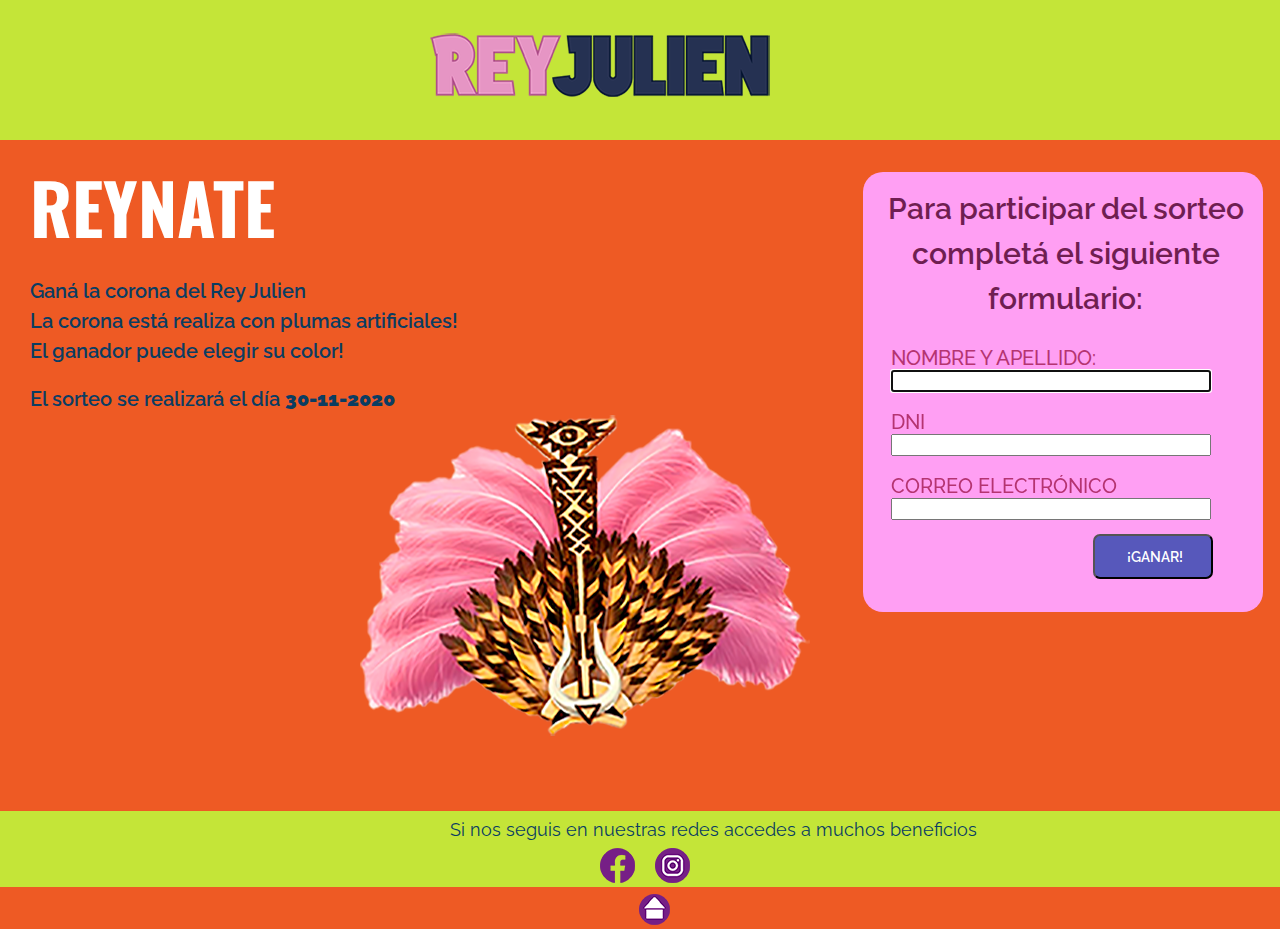
<file: index.html>
<!DOCTYPE html>
<html>
<head>
	<title>Landing Rey Julien</title>
	<meta charset="utf-8">
	<meta name="viewport" content="widht=device-widht, initial-scale=1.0">
	<link rel="stylesheet" type="text/css" href="css/estilo.css">
</head>


<body class="gridcontainer">

	<header class="cabeceralogo">

	
		<div id="logo2"> <img src="img/logo2.png"> </div>

		
	</header>

<nav class="texto">
	<h2>REYNATE</h2>
	<br>
	<P> Ganá la corona del Rey Julien <br>

		La corona está realiza con plumas 
		artificiales! <br>
		El ganador puede elegir su color! 
	</P>
	<br>
	<p>El sorteo se realizará el día <b>30-11-2020</b></p>
	
	<div id="corona2"> <img src="img/corona2.png"></div>
</nav>


<aside class="imagen">
		
	<div id="corona"> <img src="img/corona.png"></div>
	
	

</aside>



<article class="formulario">

<div>
	
	<form method="post" action="mailto:guadalupe.laspina@yahoo.com"><p>Para participar del sorteo completá el siguiente formulario:</p>

	<label>NOMBRE Y APELLIDO:</label>
	<br>
	<input type="text" name="Nombre" class="cajatexto" autofocus required>
	<br><br>

	<label>DNI</label>
	<br>
	<input type="text" name="Nombre" class="cajatexto" autofocus required>
	<br><br>

	<label>CORREO ELECTRÓNICO</label>
	<br>
	<input type="email" name="Nombre" class="cajatexto" autofocus required>
	<br>


	<input type="submit" name="enviar" value=" ¡GANAR!" class="enviar">

	</form>

</div>


	
</article>



<footer class="footer"> <p>Si nos seguis en nuestras redes accedes a muchos beneficios</p> 

	<div id="fbweb"> <img src="img/fbweb.png"></div>

	<div id="igweb"> <img src="img/igweb.png"></div>

	<div id="microsmart"><a href="indexmicro.html" target="_blank"><img src="img/microsmart.png"></a></div>

	<div id="fbsmart"> <img src="img/fbsmart.png"></div>

	<div id="igsmart"> <img src="img/igsmart.png"></div>

	
</footer>

</body>




</html>
</file>
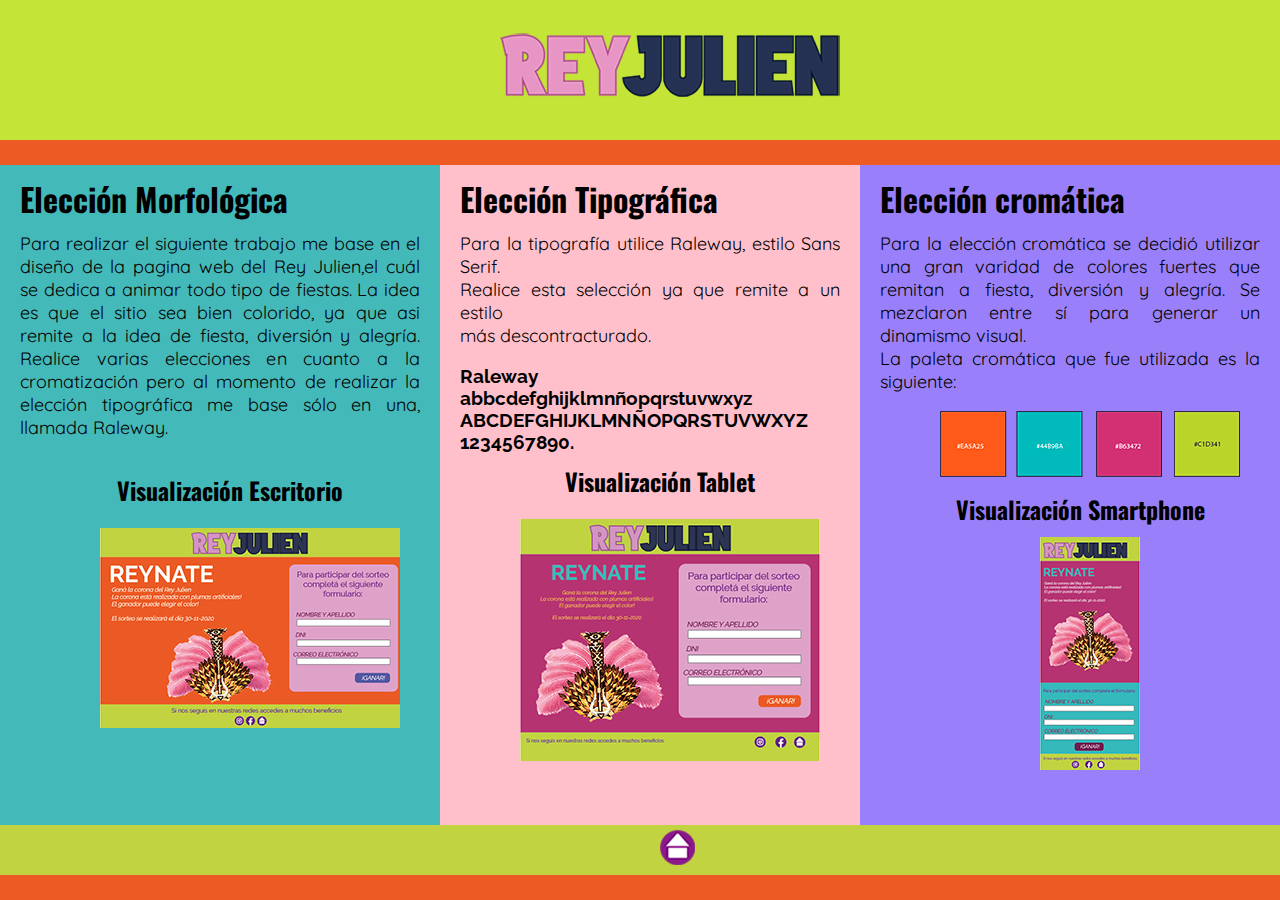
<file: indexmicro.html>
<!DOCTYPE html>
<html>
<head>
	<title>Micrositio Landing</title>
	<meta charset="utf-8">
	<meta name="viewport" content="widht=device-widht,initial-scale=1.0">
	<link rel="stylesheet" type="text/css" href="css/estilomicro.css">
</head>

<body class="gridcontainer">


<!---------------------cabecera logo----------------------------->	
<header class="logo">

		<div id="logo2"> <img src="img/logo2.png"></div>
		
	</header>

<!-------------- eleccion morfologica - web------------------->	

	<nav class="morfologia">

		<h1>Elección Morfológica</h1>

		<p>Para realizar el siguiente trabajo me base en el diseño
		 de la pagina web del Rey Julien,el cuál se dedica a animar 
		 todo tipo de fiestas. La idea es que el sitio sea bien colorido,
		 ya que asi remite a la idea de fiesta, diversión y alegría. 
		Realice varias elecciones en cuanto a la cromatización pero al momento de realizar 
		la elección tipográfica me base sólo en 
		una, llamada Raleway.<br>
		<br>
			
		<h2>Visualización Escritorio</h2>

		<div id="fotoweb"> <img src="img/fotoweb.jpg"></div>

	</nav>



<!-------------- eleccion tipográfica - tablet --------------->		
<aside class="tipografia">

		<h1>Elección Tipográfica</h1>

		<p>Para la tipografía utilice Raleway, estilo Sans Serif. <br>
		Realice esta selección ya que remite a un estilo <br> 
		más descontracturado.<br></p>
		<br>

		<h3>Raleway <br>
		abbcdefghijklmnñopqrstuvwxyz <br>
		ABCDEFGHIJKLMNÑOPQRSTUVWXYZ <br>
		1234567890.
		</h3> 
		

		<h2>Visualización Tablet</h2>

		<div id="fototablet"> <img src="img/fototablet.jpg"></div>
	
	</aside>

<!-------------- eleccion cromática - smarth --------------->
		<article class="cromatica">

			<h1>Elección cromática</h1>

			<p>Para la elección cromática se decidió utilizar una gran varidad de colores fuertes que remitan a fiesta, diversión y alegría. Se mezclaron entre sí para generar un dinamismo visual. <br>
			La paleta cromática que fue utilizada es la siguiente:</p>
			<br>

			<div id="fotocroma"> <img src="img/cromaticidad.png"></div>

			<h2> Visualización Smartphone</h2>

			<div id="fotosmart"> <img src="img/fotosmart.jpg"></div>
			
		</article>

<!-------------- footer --------------->

<footer class="footer">  

	<div id="microweb"> 

		<a href="index.html" target="_blank"> <img src="img/microweb.png"></a>

	</div>

</footer>

















</body>
</html>
</file>
<file: css/estilo.css>
@import url('https://fonts.googleapis.com/css?family=Raleway:500i&display=swap');
@import url('https://fonts.googleapis.com/css2?family=Oswald:wght@500&display=swap');
*{
	box-sizing: border-box;
	margin: 0;
	padding: 0;
}


html{
	height: 100%;
}

body{
	min-height: 100%
}

.cabeceralogo{
	grid-area: cabeceralogo;
}


.texto{
	grid-area: texto;
	background-color: green;
}


.imagen{
	grid-area: imagen;
	
}

.formulario{
	grid-area: formulario;

}

.footer{
	grid-area: footer;
}





 /*Smartphones*/
@media (min-width: 0px) and (max-width:600px) {
.gridcontainer{
display: grid;
background-color: #C4E538;
grid-template-areas: 
"cabeceralogo" 
"texto" 
"imagen" 
"formulario" 
"footer" 

}

.cabeceralogo{
	width: 100%;
	background-color: #C4E538;

}

#logo2{
	margin-top: 7px;
	padding-left: 15px;

}



.texto{
	width: 100%;
	margin: 0;
	height: 200px;
	background-color: #B53471;
}



h2{
	text-align: left;
	margin-left: 15px;
	font-family: 'Oswald';
	font-size: 50px;
	color:#12CBC4;
}

h2:hover{
	color: #FFC312;
}
.imagen{
	width: 100%;
	background-color: #B53471;
	margin:0;
}

p{
	text-align: left;
	font-family: 'Raleway';
	font-size: 20px;
	color: #ffffff;
	line-height: 1.5;
	margin-left: 15px;
}



#corona{
	margin-left: 50px;
	
}

#corona2{
	visibility: hidden;
	display: none:;
}




.formulario{
	width: 100%;
	margin: 0;
	background-color: #B53471;
}

form{
	width: 600px;
	margin-top: 15px;
	background-color: #12CBC4;

}

form p{
	padding-top: 30px;
	margin-bottom: 20px;
	text-align: center;
	font-family: 'Raleway';
	font-weight: 600;
	font-size: 20px;
	color: #6F1E51;

}

.enviar{
	margin-top: 20px;
	margin-bottom: 30px;
	margin-left: 145px;
	width: 200px;
	height: 60px;
	background-color: #6F1E51;
	color: pink;
	font-size: 20px;
	border-radius: 7px;
	font-family: 'Raleway';
	font-weight: 600;
	transition: all 0.3s ease;

}

.enviar:hover{
	background-color: #EE5A24;
	color:#ffffff;
	box-shadow: inset 0 0 0 25px · #EE5A24;
	border-radius: 50%;
}


label{
	padding-left: 43px;
	font-size: 15px;
	font-family: 'Raleway';
	font-weight: 500;
	color: #1B1464;
}

.cajatexto{
	width: 80%;
	margin-left: 43px;
	height: 30px;
}


.footer{
	width: 100%;
	margin: 0;
	background-color:#C4E538;
	height: 80px;
}

footer p{
	margin-top: 10px;
	font-family: 'Raleway';
	font-size: 18px;
	font-weight:400;
	color: #6F1E51
}

#microsmart{
	float: left;
	margin-left: 250px;
	margin-top: 5px;
	
}
#fbsmart{
	float: left;
	margin-left: 30px;
	margin-top: 5px;
}

#igsmart{
	float: left;
	margin-left: 25px;
	margin-top: 5px;
}



#logoweb{
	visibility: hidden;
	display: none;
}

#fbweb {
	visibility: hidden;
	display: none;
}

#igweb {
	visibility: hidden;
	display: none;
}



}






/*tablet-----------------------------------------------*/
@media (min-width: 601px) and (max-width: 1000px)
{.gridcontainer {
	background-color:#C4E538;
	display: grid;
	grid-template-columns: ;
	grid-template-rows: repeat(2, auto);
	grid-template-areas: "cabeceralogo	cabeceralogo"
						  "texto	formulario"
						  "footer	footer";}

.cabeceralogo{
	width: 100%;
	height: 140px;
	margin:0;
	background-color: #C4E538;
}


#logo2{
	margin-top: 27px;
	margin-left: 350px;


}

.texto{
	background-color: #B53471;
	width: 100%;
	width: 620px;
	margin: 0;
}

#corona{
	display: none;
}





h2{
	margin-top: 15px;
	text-align: center;
	font-family: 'Oswald';
	font-size:65px;
	color: #9980FA;
	transition: all 0.3s ease;
}

h2:hover{
	box-shadow: inset 0 0 0 25px · #ffffff;
	color: #ffffff;
}

p{
	text-align:  center;
	
	font-family: 'Raleway';
	font-weight: 500;
	font-size: 18px;
	color:#FFC312 ;
	line-height: 1.5;
	
}

p:hover{
	color: #00d2d3;
}
#corona2{
	margin-left: 165px;
	margin-top: 5px;
}

.formulario{
	margin-bottom: 5px;
	width: 100%;
	margin:0;
	margin-right: 12px;
	background-color: #B53471;
	padding-top: 18px;
}

form{
	margin-left: 15px;
	padding-bottom: 10px;
	margin-top: 10px;
	width: 350px;
	height: 450px;
	border-radius: 20px;
	background-color: #ff9ff3;
}

form p{
	padding-top: 14px;
    margin-left: 10px;
 	font-family: Raleway;
    font-weight: 600;
    font-size: 20px;
    color: #5f27cd;
    line-height: 1.5;
    margin-bottom: 30px;
    
}

form p:hover{
	color:#ffffff;
}

 .enviar {
  	margin-top: 50px;
  	margin-left: 185px;
    width: 120px;
    height: 45px;
    background-color: #EE5A24;
    color:  #6F1E51;
    font-size: 18px;
    border-radius: 7px;
    font-family: Raleway;
    font-weight: 600 ;
    letter-spacing: 150;
    transition: all 0.3s ease;
    
}

.enviar:hover{
	background-color: #9980FA;
	color:#ffffff;
	box-shadow: inset 0 0 0 25px · #EE5A24;
	border-radius: 50%;
	font-size: 22px;

}

label {
	padding-left: 28px;
    font-size: 20px;
    font-family: Raleway;
    font-weight: 500;
    color:#B53471;
}

.cajatexto{
	width: 80%;
	margin-left: 28px;
	height: 22px;

}

.footer{
	padding-bottom: 10px;
	width: 100%;
	margin:0;
	background-color: #C4E538;
	height: 80px;
}

footer p {
	margin-left: 10px;
	font-family: 'Raleway'
	font-size: 10px;
	color: #6F1E51;
	padding-top: 15px;
	float: left;
}

footer p:hover{
	color: #2e86de;
}

#fbsmart {
	
	display: none;
}

#igsmart {
	
	display: none;
}

#microsmart {
	margin-right: 30px; 
	margin-top: 20px;
	float: right;
	
}



#fbweb{
	margin-right: 15px;
	margin-top:  20px;
	float: right;

}

#igweb{
	margin-right: 30px;
	margin-top: 20px;
	float: right;
}	

#microweb{
	display: none;
	
}

}


/*COMPUTADORA-----------------------------------------------*/

@media (min-width: 1001px) and (max-width: 1920px) {

	.gridcontainer {
    background-color: #EE5A24; 
    display: grid; 
	grid-template-columns: ;
	grid-template-rows: repeat(3, auto);
	grid-template-areas: "cabeceralogo	cabeceralogo 	cabeceralogo " 	
						 "texto     	texto    		formulario" 
						 "imagen    	imagen   		formulario"
						 "footer    	footer   		footer"; }


.cabeceralogo{
	height: 140px;
	width: 100%;
	background-color: #C4E538;
	margin: 0;
}

 #logo2 {
  	margin-top: 27px;
	margin-left: 430px;

 }



.texto {
	margin-top: 0px;
	width: 100%;
	height: 230px;
	background-color: #EE5A24;
	
}

p {
   	margin-left: 30px;
    font-family: Raleway;
    font-weight: 600;
    font-size: 20px;
    color: #0a3d62;
    line-height: 1.5;
   
}

p:hover{
	color: #ffffff;
}


h2 {
     margin-top: 0px;
     margin-left:30px;
	font-family: Oswald;
    font-size: 70px;
    color: #ffffff;
}

h2:hover {
	color: #12CBC4;
}


.imagen {
	width: 100%;
	height: 400px;
	margin: 0;

}

.formulario {
	width: 100%;
	margin: 0;
	background-color: #EE5A24;
}

form {
	padding-bottom: 10px;
    margin-top: 18px;
    margin-left: 20px;
    width:400px;
    height: 440px;
   	border-radius: 20px;
   	background-color:#ff9ff3 ;
}

form p {
	text-align: center;
    padding-top: 14px;
    padding-bottom: 25px;
    margin-left: 5px;
 	font-family: Raleway;
    font-weight: 600;
    font-size: 30px;
    color: black;
    line-height: 1.5;
    color: #6F1E51;
}

  .enviar {
  	margin-top: 14px;
  	margin-left: 230px;
    width: 120px;
    height: 45px;
    background-color: #5758BB;
    color: #ffffff;
    font-size: 0.900em;
    border-radius: 7px;
    font-family: Raleway;
    font-weight: 600 ;
    letter-spacing: 150;
    transition: all 0.8s ease;
    
}

.enviar:hover{

	background-color: #b8e994;
	font-size: 20px;
	color:#b71540;
	box-shadow: inset 0 0 0 25px · #EE5A24;
	border-radius: 50%;
}



label {
	padding-left: 28px;
    font-size: 20px;
    font-family: Raleway;
    font-weight: 500;
    color:#B53471;}


.cajatexto {
width: 80%;
margin-left: 28px;
height: 22px;}


footer {
margin-top: 15px;
width: 100%;
height:76px;
margin: 0;
background-color: #C4E538;
}

.footer p {
	margin-top: 5px;
	margin-left: 450px;
    font-family: Raleway;
	font-size: 18px;
	font-weight: 400; 

}



#fbsmart {
	display: none;;
	}

#igsmart {
	display: none;;
	
}


#corona {
	margin-top:5px;
	margin-left: 360px;;
	
}


#corona2 {
	margin-top:25px;
	margin-left:450px;
	display: none;;		
}



#fbweb {
	margin-top: 5px;
	float: left;
	margin-left: 600px;
}

#igweb {
	margin-top: 5px;
	float: left;
	margin-left: 20px;
}

#microsmart {
	
	margin-right: 610px; 
	margin-top: 7px;	
	float: right;
}



}
</file>
<file: css/estilomicro.css>
@import url('https://fonts.googleapis.com/css?family=Raleway:500i&display=swap');
@import url('https://fonts.googleapis.com/css2?family=Oswald:wght@500&display=swap');
@import url('https://fonts.googleapis.com/css2?family=Quicksand&display=swap');

*{
	box-sizing: border-box;
	margin:0;
	padding: 0;
}

html{
height: 100%}

body{
	min-height: 100%;
}


.logo{
	grid-area: logo;
	background-color: #C1D341;
}


.morfologia{
	grid-area: morfologia;
	background-color: #44B9BA;
}


.tipografia{
	grid-area: tipografia;
	background-color: pink;
	
}

.cromatica{
	grid-area: cromatica;
	background-color: #9980FA;

}

.footer{
	grid-area: footer;
	background-color: #C1D341;
}


/*SMARTPHONE-----------------------------------------------*/
@media (min-width: 0px) and (max-width:600px) {
.gridcontainer{
display: grid;
background-color: #C4E538;
grid-template-areas: 
"logo" 
"morfologia" 
"tipografia" 
"cromatica" 
"footer" 
}

.logo{
	
	width: 100%;
	background-color: #C4E538;	
}

#logo2 {
  	margin-top: 27px;
	margin-left: 100px;

 }

 h1{
 	margin-top: 10px;
 	text-align: left;
 	margin-left: 20px;
 	font-family: Oswald;
}

 p{
 	margin-top: 10px;
 	margin-left: 20px;
 	margin-right: 20px;
 	text-align: justify;
 	font-size: 18px;
 	font-family: Quicksand;
 }


h2{	
	margin-top: 10px;
	text-align: center;
	font-family: Oswald;
}

h3{
	font-family: Raleway;
	margin-left:20px; 
}

#fotoweb{
	margin-top: 10px;
	margin-left: 100px;
}

#fototablet{
	margin-top: 10px;
	margin-left: 100px;
}

#fotosmart{
	margin-top: 10px;
	margin-left: 220px;
}

#fotocroma{
	margin-left: 150px;
}


.footer{
	height: 50px;

}

#microweb {
	margin-top: 5px;
	margin-left: 250px; 
}	




}

/*TABLET-----------------------------------------------*/

@media (min-width: 601px) and (max-width: 1000px)
{.gridcontainer {
	background-color:#C4E538;
	display: grid;
	grid-template-columns: ;
	grid-template-rows: repeat(2, auto);
	grid-template-areas: "logo		   logo"
						  "cromatica  	tipografia"
						  "morfologia   morfologia"
						  "footer	    footer";}

.logo{
	height: 140px;
	width: 100%;
	background-color: #C4E538;
	margin: 0;
}

.cromatica{
	width: 500px;
}

.tipografia{
	width: 500px;
}
#logo2 {
  	margin-top: 27px;
	margin-left: 300px;

 }

h1{
 	margin-top: 10px;
 	text-align: center;
 	font-family: Oswald;
}

 p{
 	margin-top: 10px;
 	margin-left: 20px;
 	margin-right: 20px;
 	text-align: justify;
 	font-size: 18px;
 	font-family: Quicksand;
 }


h2{	
	margin-top: 10px;
	text-align: center;
	font-family: Oswald;
}

h3{
	font-family: Raleway;
	margin-left:20px; 
}


#fotoweb{
	margin-top: 10px;
	margin-left: 350px;
}

#fototablet{
	margin-top: 20px;
	margin-left: 80px;
}

#fotosmart{
	margin-top: 20px;
	margin-left: 200px;
}

#fotocroma{
	margin-left: 90px;
}


.footer{
	height: 50px;

}

#microweb {
	margin-top: 5px;
	margin-left: 480px; 
}	





}


/*COMPUTADORA-----------------------------------------------*/

@media (min-width: 1001px) and (max-width: 1920px) {

	.gridcontainer {
    background-color: #EE5A24; 
    display: grid; 
	grid-template-columns: ;
	grid-template-rows: repeat(3, auto);
	grid-template-areas: "logo			logo 			logo " 	
						 "morfologia    tipografia    	cromatica" 
						 "morfologia    tipografia  	cromatica"
						 "footer    	footer   		footer"; }


.logo{
	height: 140px;
	width: 100%;
	background-color: #C4E538;
	margin: 0;
}

#logo2 {
  	margin-top: 27px;
	margin-left: 500px;

 }


 .morfologia{
 	margin-top: 0px;
	width: 100%;
	height: 640;
		
 }

 .tipografia{
 	height: 640;
 }

 .cromatica{
 	height: 640;
 }

 h1{
 	margin-top: 10px;
 	margin-left: 20px;
 	font-family: Oswald;

 }

 p{
 	margin-top: 10px;
 	margin-left: 20px;
 	margin-right: 20px;
 	text-align: justify;
 	font-size: 18px;
 	font-family: Quicksand;
 
 }

h2{	
	margin-top: 10px;
	margin-left: 20px;
	text-align: center;
	font-family: Oswald;
}

h3{
	font-family: Raleway;
	margin-left:20px; 
}

#fotocroma{
	margin-left: 80px;
}


#fotoweb{
	margin-top: 20px;
	margin-left: 100px;
}

#fototablet{
	margin-top: 20px;
	margin-left: 80px;
}

#fotosmart{
	margin-top: 10px;
	margin-left: 180px;
}


.footer{
	height: 50px;
}

#microweb {
	margin-top: 5px;
	margin-left: 660px; 
}
</file>
